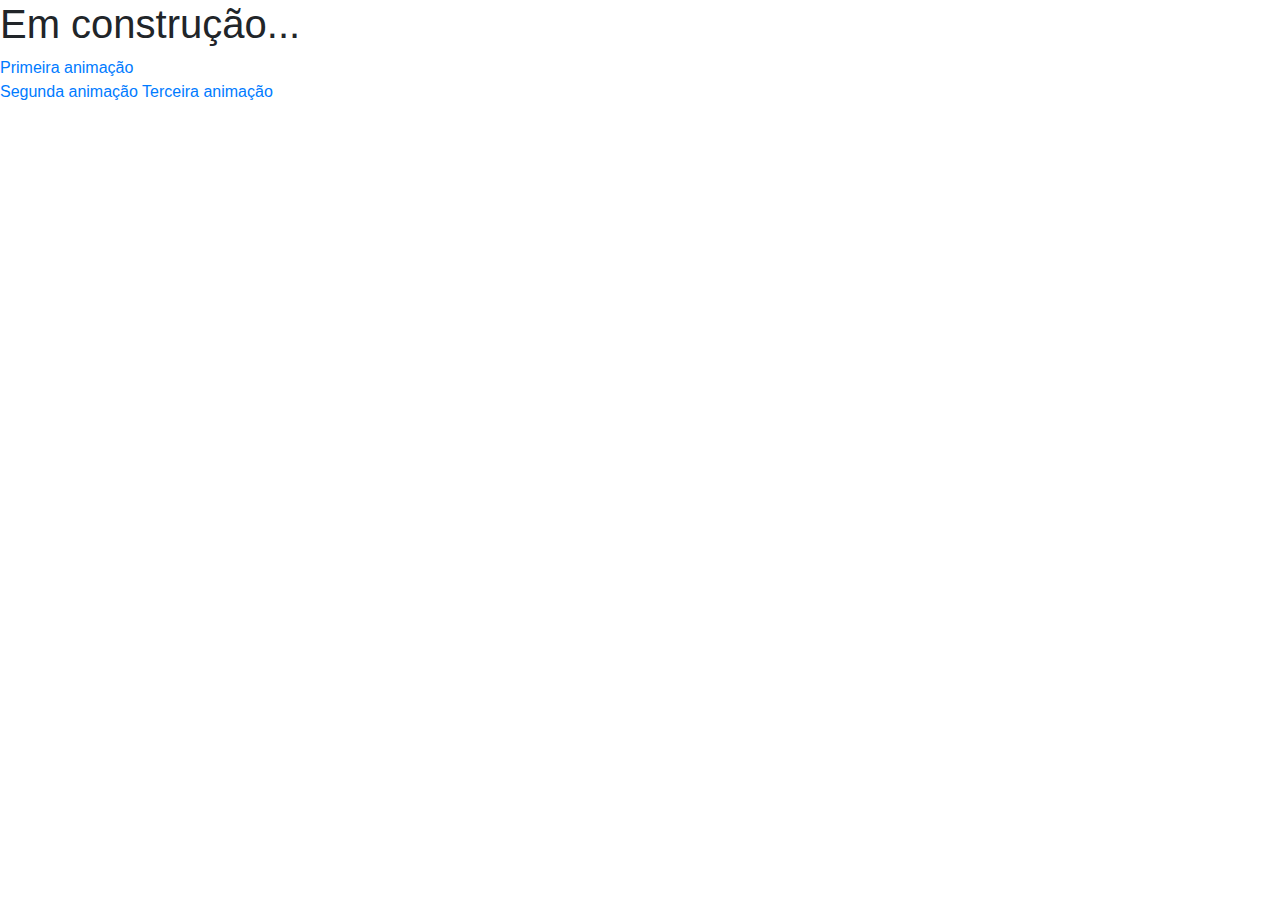
<file: index.html>
<!DOCTYPE html>
<html lang="en">

<head>
    <meta charset="UTF-8">
    <meta name="viewport" content="width=device-width, initial-scale=1.0">
    <title>Portifólio do Giovani</title>
    <link rel="stylesheet" href="https://stackpath.bootstrapcdn.com/bootstrap/4.3.1/css/bootstrap.min.css">
</head>

<body>
    <h1>Em construção...</h1>
    <a href="animations/01.html">Primeira animação</a><br>
    <a href="animations/02.html">Segunda animação</a>
    <a href="animations/03.html">Terceira animação</a>

    <script src="https://code.jquery.com/jquery-3.3.1.slim.min.js"></script>
    <script src="https://cdnjs.cloudflare.com/ajax/libs/popper.js/1.14.7/umd/popper.min.js"></script>
    <script src="https://stackpath.bootstrapcdn.com/bootstrap/4.3.1/js/bootstrap.min.js"></script>

</body>

</html>
</file>
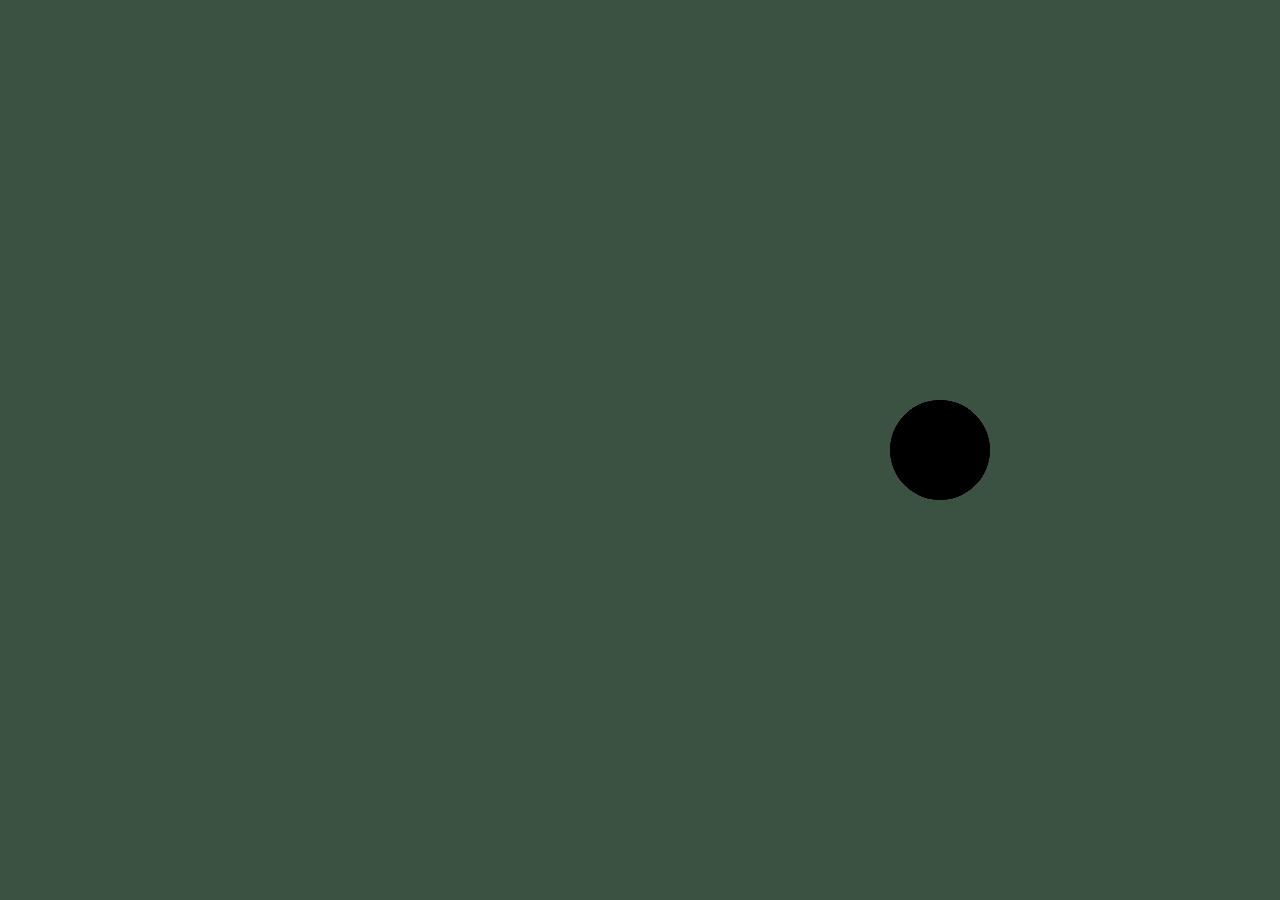
<file: animations/01/index.html>
<!DOCTYPE html>
<html lang="en">

<head>
    <meta charset="UTF-8">
    <meta name="viewport" content="width=device-width, initial-scale=1.0">
    <title>Portifólio do Giovani</title>
    <link rel="stylesheet" href="styles.css">
</head>

<body>
    <div></div>
    <div></div>
    <div></div>
    <div></div>
    <div></div>
    <div></div>
    <div></div>
    <div></div>
    <div></div>
    <div></div>
    <div></div>
    <div></div>
</body>

</html>
</file>
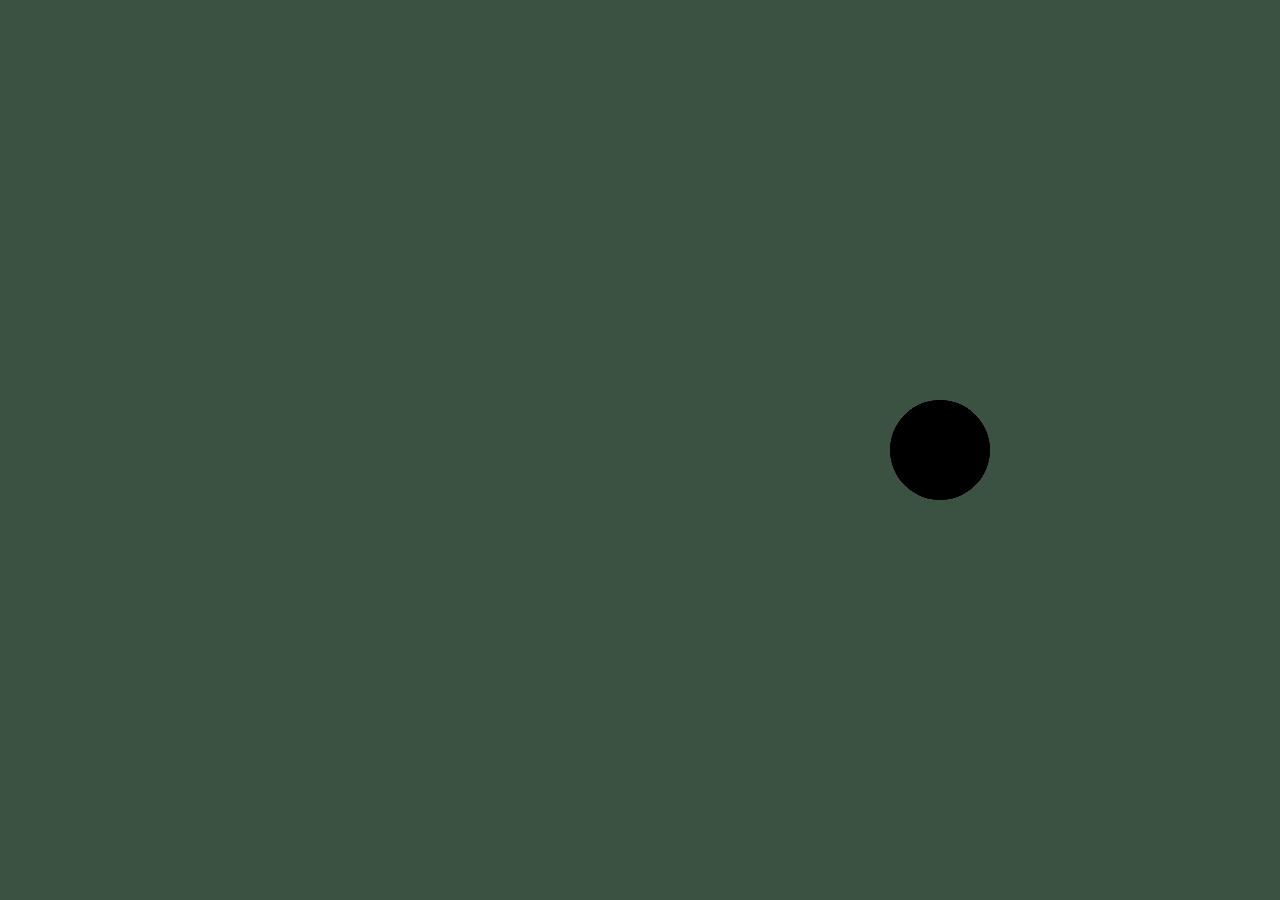
<file: animations/01.html>
<!DOCTYPE html>
<html lang="en">

<head>
    <meta charset="UTF-8">
    <meta name="viewport" content="width=device-width, initial-scale=1.0">
    <title>Portifólio do Giovani</title>
    <link rel="stylesheet" href="01.css">
</head>

<body>
    <div></div>
    <div></div>
    <div></div>
    <div></div>
    <div></div>
    <div></div>
    <div></div>
    <div></div>
    <div></div>
    <div></div>
    <div></div>
    <div></div>
</body>

</html>
</file>
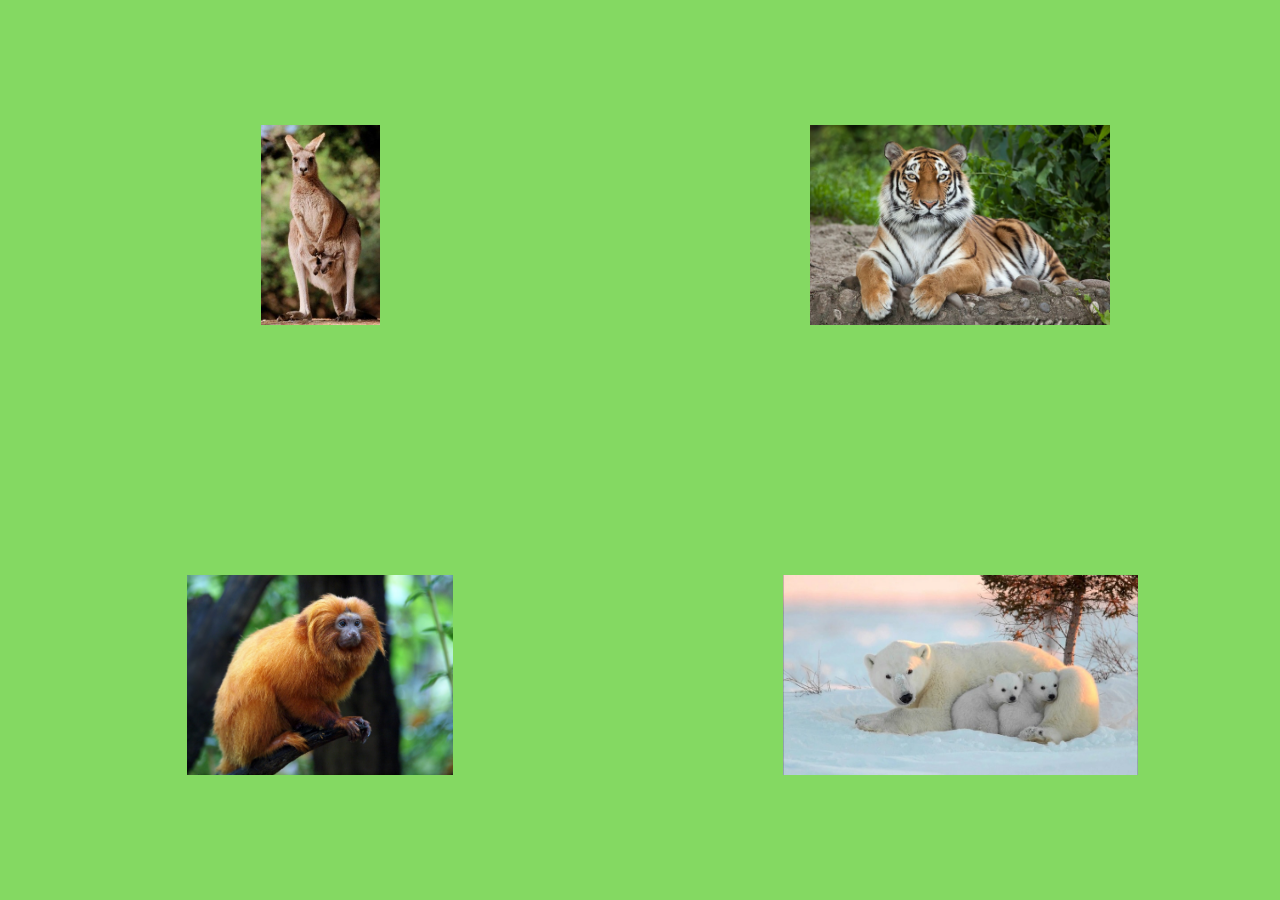
<file: animations/02.html>
<!DOCTYPE html>
<html lang="en">

<head>
    <meta charset="UTF-8">
    <meta name="viewport" content="width=device-width, initial-scale=1.0">
    <title>Portifólio do Giovani</title>
    <link rel="stylesheet" href="02.css">
</head>

<body>

    <div><img src="../images/canguru.jpg" alt="canguru"></div>
    <div><img src="../images/tigre.jpg" alt="tigre"></div>
    <div><img src="../images/mico-leão-dourado.jpg" alt="mico-leão-dourado"></div>
    <div><img src="../images/urso-polar.jpg" alt="urso-polar"></div>

</body>

</html>
</file>
<file: animations/01/styles.css>
body {
    height: 100vh;
    padding: 0;
    margin: 0;
    display: flex;
    justify-content: center;
    align-items: center;
    position: relative;
    background-color: #3b5142;
    ;
}

div {
    position: absolute;
    height: 100px;
    width: 100px;
    transform: translate(300%, 0);
    animation: translation 3s linear infinite;
    border-radius: 100%;
}

div:nth-child(1) {
    background-color: #ffffff;
    animation-delay: 0.25s
}

div:nth-child(2) {
    background-color: #dedede;
    animation-delay: 0.50s
}

div:nth-child(3) {
    background-color: #cccccc;
    animation-delay: 0.75s
}

div:nth-child(4) {
    background-color: #b0b0b0;
    animation-delay: 1s
}

div:nth-child(5) {
    background-color: #999999;
    animation-delay: 1.25s
}

div:nth-child(6) {
    background-color: #808080;
    animation-delay: 1.50s
}

div:nth-child(7) {
    background-color: #6b6b6b;
    animation-delay: 1.75s
}

div:nth-child(8) {
    background-color: #4a4a4a;
    animation-delay: 2s
}

div:nth-child(9) {
    background-color: #3b3b3b;
    animation-delay: 2.25s
}

div:nth-child(10) {
    background-color: #292929;
    animation-delay: 2.50s
}

div:nth-child(11) {
    background-color: #171717;
    animation-delay: 2.75s
}

div:nth-child(12) {
    background-color: #000000;
    animation-delay: 3s
}

@keyframes translation {
    0% {
        transform: translate(300%, 0);
    }
    25% {
        transform: translate(0px, 150%);
    }
    50% {
        transform: translate(-300%, 0px);
    }
    75% {
        transform: translate(0px, -150%);
    }
    100% {
        transform: translate(300%, 0px);
    }
}
</file>
<file: animations/01.css>
body {
    height: 100vh;
    padding: 0;
    margin: 0;
    display: flex;
    justify-content: center;
    align-items: center;
    position: relative;
    background-color: #3b5142;
}

div {
    position: absolute;
    height: 100px;
    width: 100px;
    transform: translate(300%, 0);
    animation: translation 3s linear infinite;
    border-radius: 100%;
}

div:nth-child(1) {
    background-color: #ffffff;
    animation-delay: 0.25s
}

div:nth-child(2) {
    background-color: #dedede;
    animation-delay: 0.50s
}

div:nth-child(3) {
    background-color: #cccccc;
    animation-delay: 0.75s
}

div:nth-child(4) {
    background-color: #b0b0b0;
    animation-delay: 1s
}

div:nth-child(5) {
    background-color: #999999;
    animation-delay: 1.25s
}

div:nth-child(6) {
    background-color: #808080;
    animation-delay: 1.50s
}

div:nth-child(7) {
    background-color: #6b6b6b;
    animation-delay: 1.75s
}

div:nth-child(8) {
    background-color: #4a4a4a;
    animation-delay: 2s
}

div:nth-child(9) {
    background-color: #3b3b3b;
    animation-delay: 2.25s
}

div:nth-child(10) {
    background-color: #292929;
    animation-delay: 2.50s
}

div:nth-child(11) {
    background-color: #171717;
    animation-delay: 2.75s
}

div:nth-child(12) {
    background-color: #000000;
    animation-delay: 3s
}

@keyframes translation {
    0% {
        transform: translate(300%, 0);
    }
    25% {
        transform: translate(0px, 150%);
    }
    50% {
        transform: translate(-300%, 0px);
    }
    75% {
        transform: translate(0px, -150%);
    }
    100% {
        transform: translate(300%, 0px);
    }
}
</file>
<file: animations/02.css>
body {
    height: 100vh;
    padding: 0;
    margin: 0;
    display: grid;
    justify-content: center;
    align-items: center;
    position: relative;
    background-color: #84d962;
    grid-template-columns: 1fr 1fr;
    grid-auto-rows: 1fr 1fr;
    width: 100vw;
}

div {
    height: 50vh;
    width: 50vw;
    display: flex;
    justify-content: center;
    align-items: center;
}

img {
    width: 100px;
    height: 100px;
}

div:nth-child(1) img {
    width: 119px;
    height: 200px;
    animation: animation-1 5s linear infinite;
}

div:nth-child(2) img {
    width: 300px;
    height: 200px;
    animation: animation-2 2s linear infinite;
}

div:nth-child(3) img {
    width: 266px;
    height: 200px;
    animation: animation-3 3s linear infinite;
}

div:nth-child(4) img {
    width: 355px;
    height: 200px;
    animation: animation-4 3s linear infinite;
}

@keyframes animation-1 {
    0% {
        transform: rotate(0deg);
    }
    25% {
        transform: rotate(180deg);
    }
    50% {
        transform: rotate(0deg);
    }
    75% {
        transform: rotate(-180deg);
    }
    100% {
        transform: rotate(0deg);
    }
}

@keyframes animation-2 {
    0% {
        transform: scale(0);
    }
    25% {
        transform: scale(1);
    }
    75% {
        transform: scale(1);
    }
    100% {
        transform: scale(0)
    }
}

@keyframes animation-3 {
    0% {
        transform: scale(0) rotate(0deg);
    }
    50% {
        transform: scale(1) rotate(1080deg);
    }
    100% {
        transform: scale(1) rotate(1080deg);
    }
}

@keyframes animation-4 {
    0% {
        transform: rotate3d(0, 1, 0, 0deg);
    }
    100% {
        transform: rotate3d(0, 1, 0, 360deg);
    }
}
</file>
